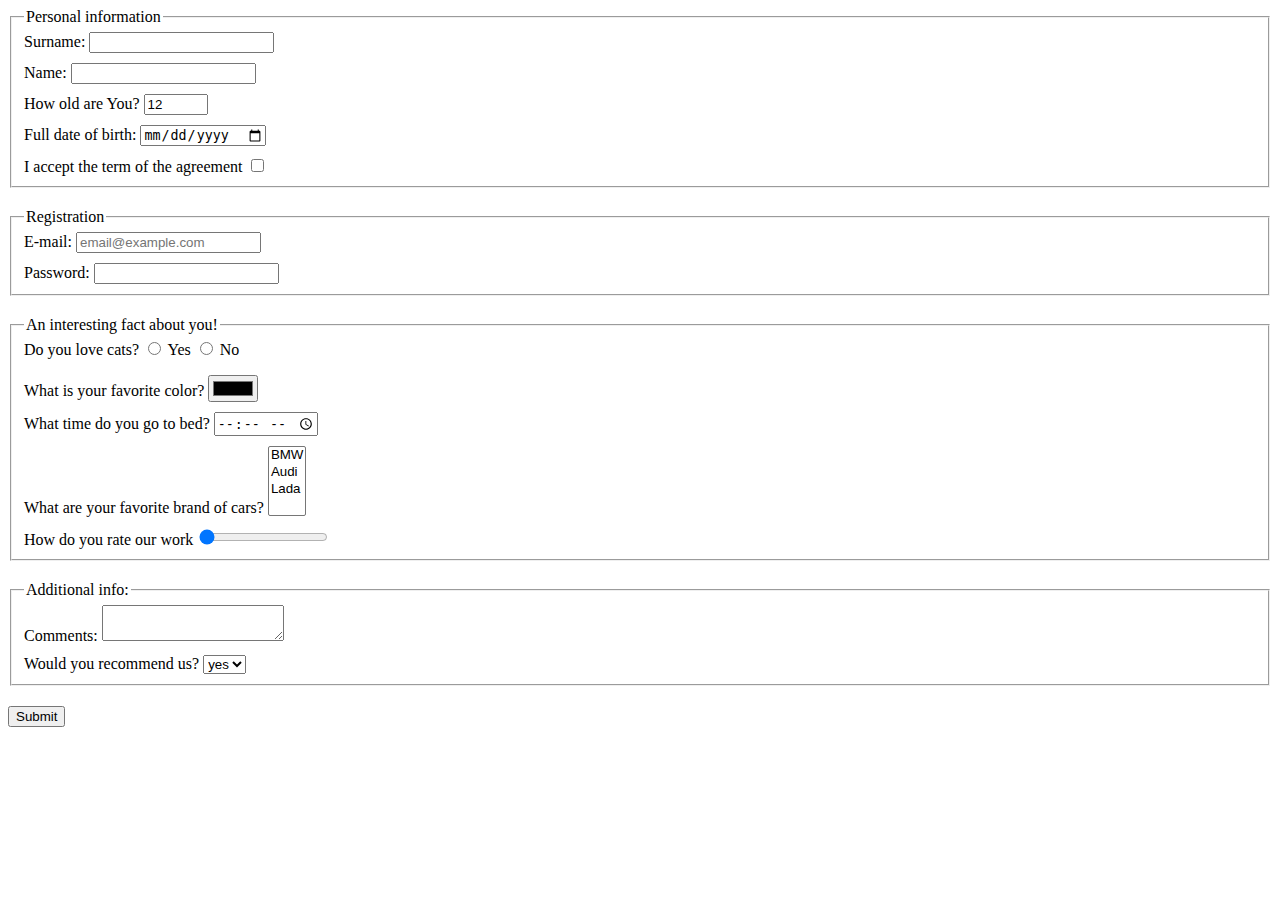
<file: index.html>
<!doctype html><html lang="en"><head><meta charset="UTF-8"><meta name="viewport" content="width=device-width, user-scalable=no, initial-scale=1.0, maximum-scale=1.0, minimum-scale=1.0"><meta http-equiv="X-UA-Compatible" content="ie=edge"><title>HTML Form</title><link rel="stylesheet" href="style.7fd4cb34.css"></head><body> <script type="text/javascript" src="main.e97352c4.js"></script> <form action="https://mate-academy-form-lesson.herokuapp.com/create-application" method="POST" autocomplete="off" onsubmit="onSubmit()"> <div> <fieldset class="fieldset"> <legend>Personal information</legend> <label for="sname">Surname:</label> <input type="text" id="sname" name="Surname"> <br> <label for="name">Name:</label> <input type="text" id="name" name="Name"> <br> <label for="age">How old are You?</label> <input type="number" id="age" name="age" value="12" max="100" min="0"> <br> <label for="bd">Full date of birth:</label> <input type="date" id="bd" name="birthdate"> <br> <label for="term">I accept the term of the agreement</label> <input type="checkbox" id="term" name="accept" required> </fieldset> <fieldset class="fieldset"> <legend>Registration</legend> <label for="email">E-mail:</label> <input type="email" id="email" name="E-mail" maxlength="70" placeholder="email@example.com"> <br> <label for="psw">Password:</label> <input type="password" id="psw" name="Password" minlength="8"> </fieldset> <fieldset class="fieldset"> <legend>An interesting fact about you!</legend> <div class="love-cats"> Do you love cats? <input type="radio" id="yes" name="radio" value="yes"> <label for="yes">Yes</label> <input type="radio" id="no" name="radio" value="no"> <label for="no">No</label> </div> <label for="favcolor">What is your favorite color?</label> <input type="color" id="favcolor" name="favcolor" value="#000"> <br> <label for="sleep">What time do you go to bed?</label> <input type="time" id="sleep" name="bedtime"> <br> <div class="cars"> <label for="cars">What are your favorite brand of cars?</label> <select id="cars" name="cars" multiple> <option value="BMW">BMW</option> <option value="Audi">Audi</option> <option value="Lada">Lada</option> </select> </div> <label for="rate">How do you rate our work</label> <input type="range" id="rate" name="rate" value="0" width="45" height="20px" min="10"> </fieldset> <fieldset class="fieldset"> <legend>Additional info:</legend> <div class="comments"> <label for="comments">Comments:</label> <textarea id="comments" name="comments">
            </textarea> </div> <label for="recommend">Would you recommend us?</label> <select id="recommend" name="recom"> <option value="yes">yes</option> <option value="no">no</option> </select> </fieldset> <button type="submit">Submit</button> </div> </form> </body></html>
</file>
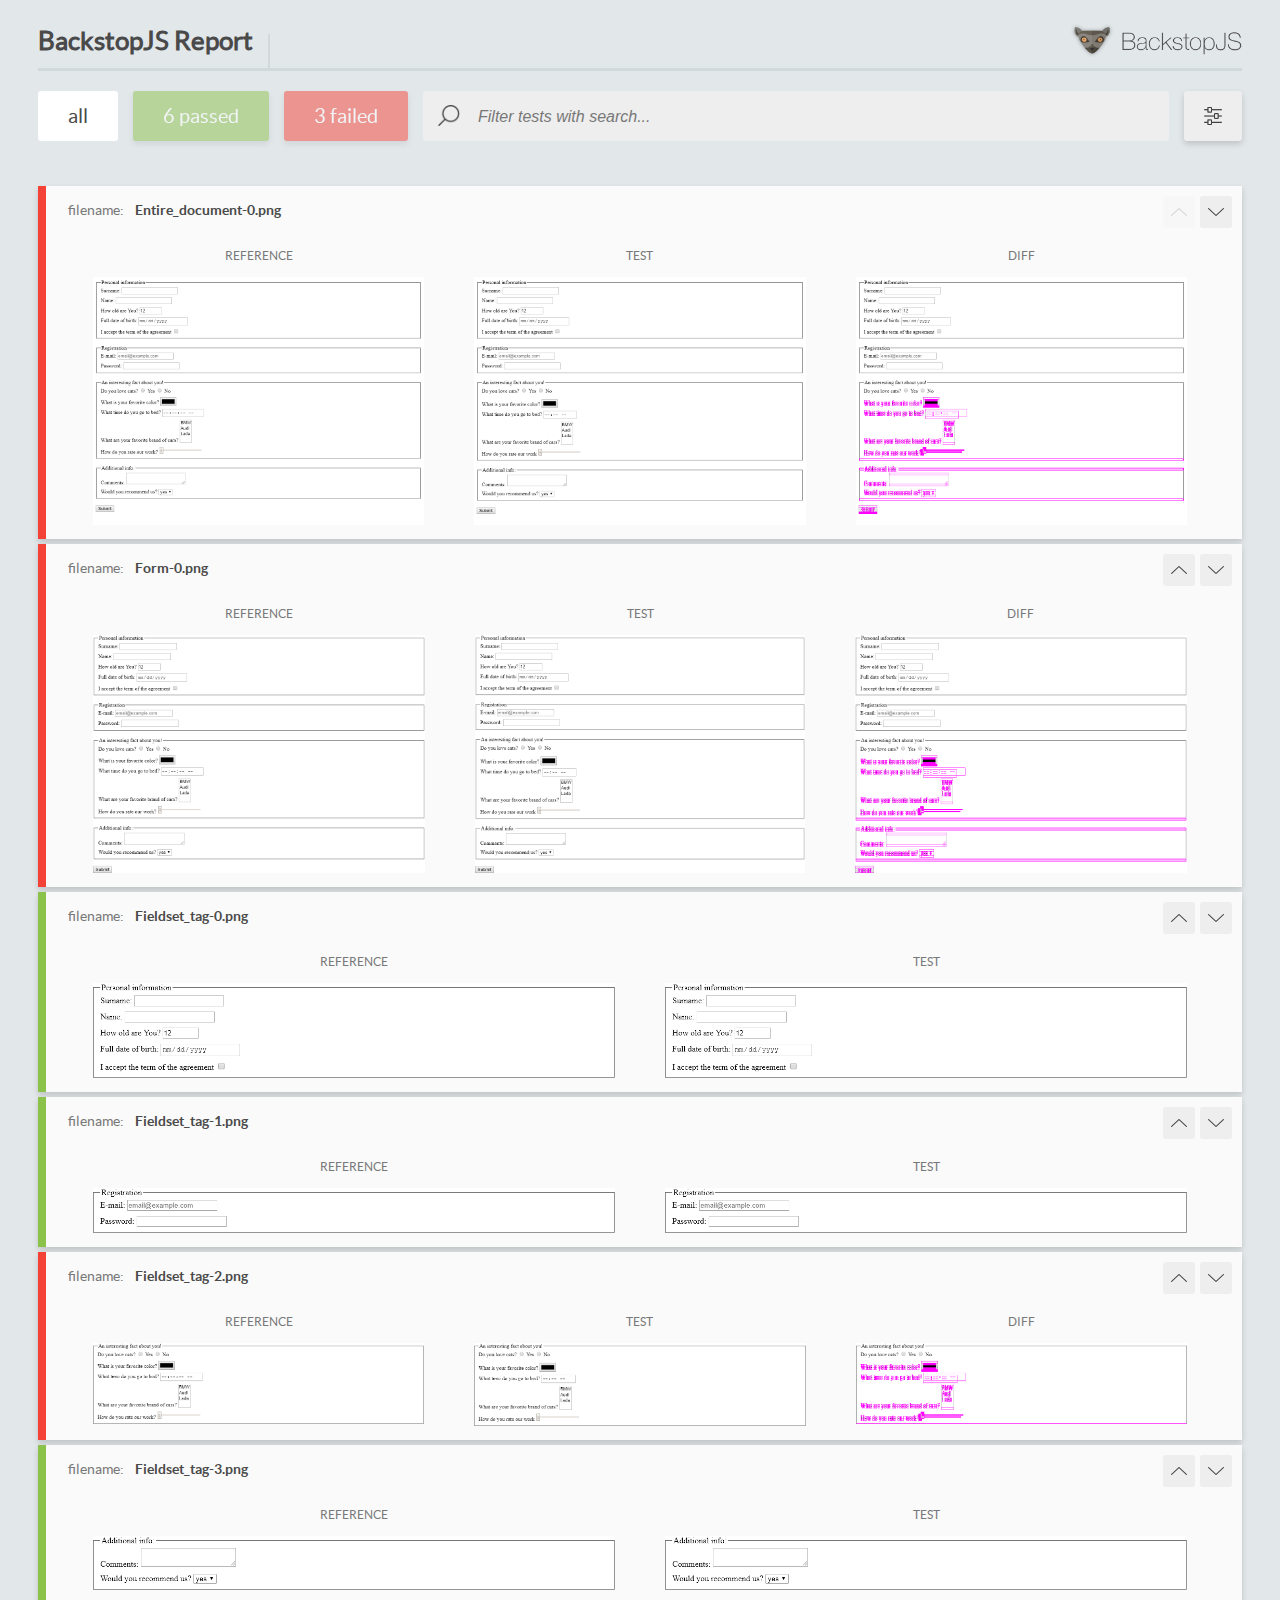
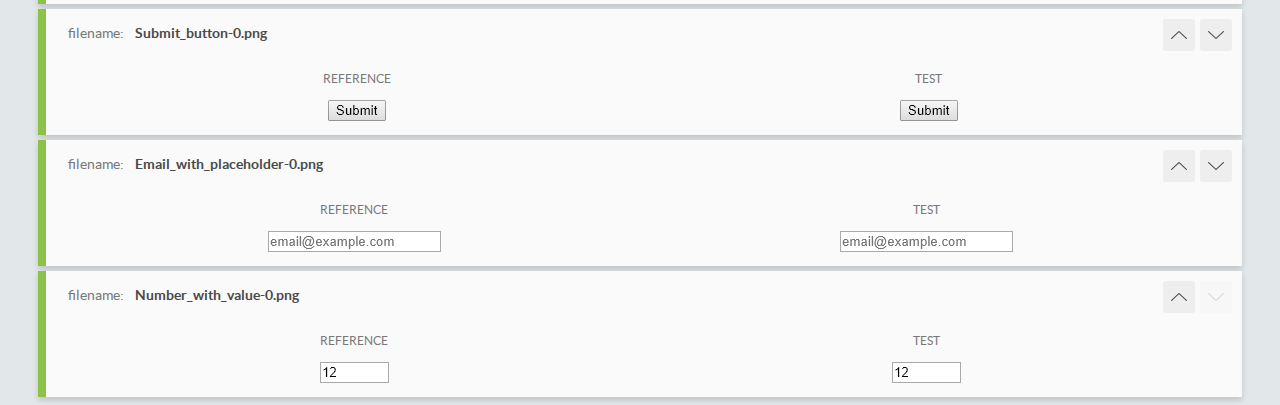
<file: report/html_report/index.html>
<!DOCTYPE html>
<html>
  <head>
    <meta charset="utf-8">
    <title>BackstopJS Report</title>

    <style>
      @font-face {
          font-family: 'latoregular';
          src: url('./assets/fonts/lato-regular-webfont.woff2') format('woff2'),
              url('./assets/fonts/lato-regular-webfont.woff') format('woff');
          font-weight: 400;
          font-style: normal;
      }
      @font-face {
          font-family: 'latobold';
          src: url('./assets/fonts/lato-bold-webfont.woff2') format('woff2'),
              url('./assets/fonts/lato-bold-webfont.woff') format('woff');
          font-weight: 700;
          font-style: normal;
      }

      .ReactModal__Body--open {
          overflow: hidden;
      }
      .ReactModal__Body--open .header {
        display: none;
      }

    </style>
  </head>
  <body style="background-color: #E2E7EA">
    <div id="root">

    </div>
    <script type="text/javascript">
      function report (report) { // eslint-disable-line no-unused-vars
        window.tests = report;
      }
    </script>
    <script type="text/javascript" src="config.js"></script>
    <script type="text/javascript" src="index_bundle.js"></script>
  </body>
</html>
</file>
<file: style.7fd4cb34.css>
.fieldset{margin-bottom:20px}.cars,.comments,.love-cats,input:not(:last-child){margin-bottom:10px}
/*# sourceMappingURL=style.7fd4cb34.css.map */
</file>
